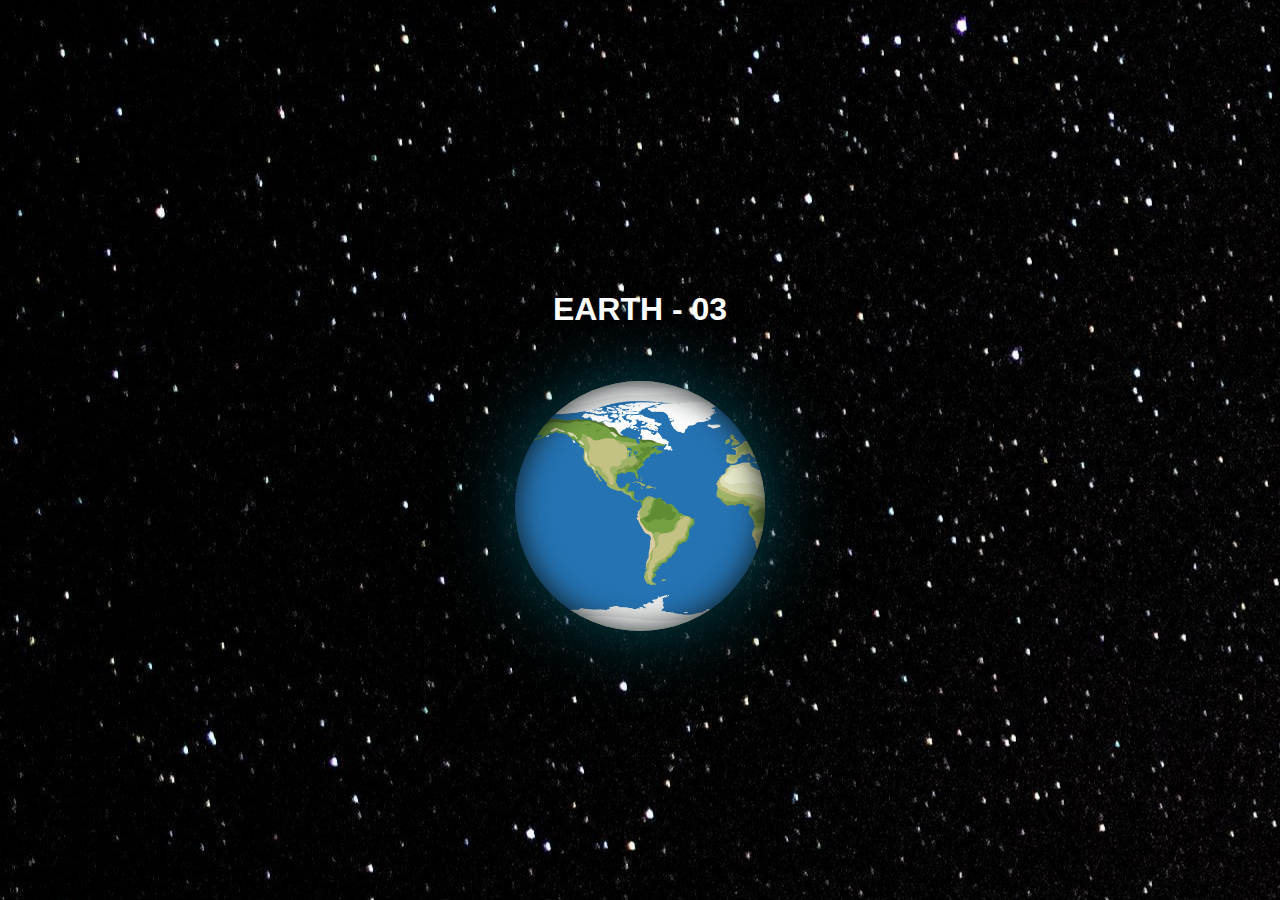
<file: 3D-earth-animation/index.html>
<!DOCTYPE html>
<html lang="en">
  <head>
    <meta charset="UTF-8" />
    <meta name="viewport" content="width=device-width, initial-scale=1.0" />
    <link rel="stylesheet" href="./style.css" />
    <title>3D Earth Animation</title>
  </head>
  <body>
    <div class="container">
      <h1>EARTH - 03</h1>
      <div class="earth"></div>
    </div>
  </body>
</html>
</file>
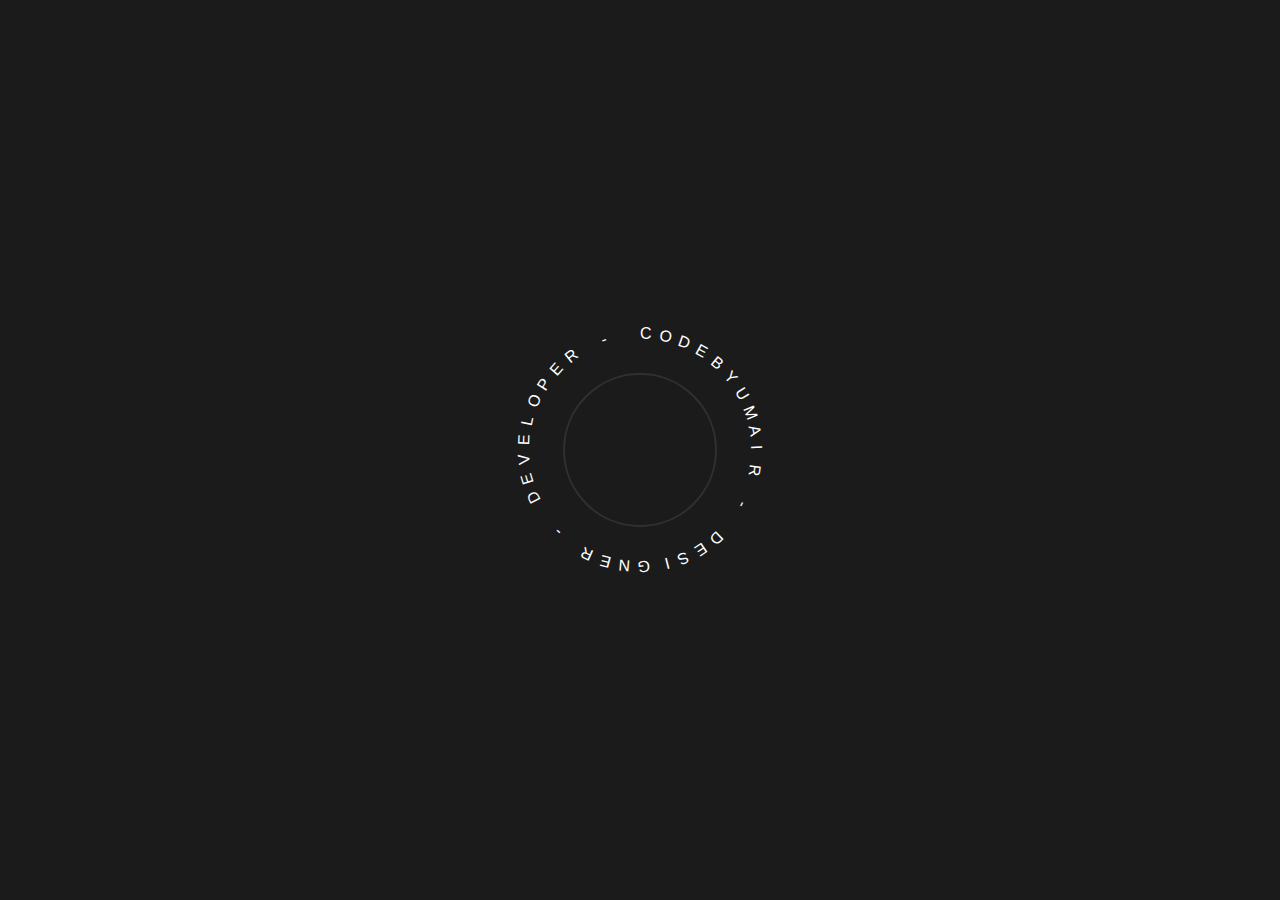
<file: circular-text-animation/index.html>
<!DOCTYPE html>
<html lang="en">
  <head>
    <meta charset="UTF-8" />
    <meta name="viewport" content="width=device-width, initial-scale=1.0" />
    <link rel="stylesheet" href="./style.css" />
    <title>Circular Text Animation</title>
  </head>
  <body>
    <div id="text-container"></div>
    <script>
      document.addEventListener("DOMContentLoaded", () => {
        const textContainer = document.getElementById("text-container");
        const text = "codebyumair - designer - developer - ";
        const angleIncrement = 360 / text.length;

        for (let i = 0; i < text.length; i++) {
          const characters = document.createElement("div");
          characters.innerText = text[i];
          characters.classList.add("text-character");
          characters.style.transform = `rotate(${i * angleIncrement}deg)`;
          textContainer.appendChild(characters);
        }
      });
    </script>
  </body>
</html>
</file>
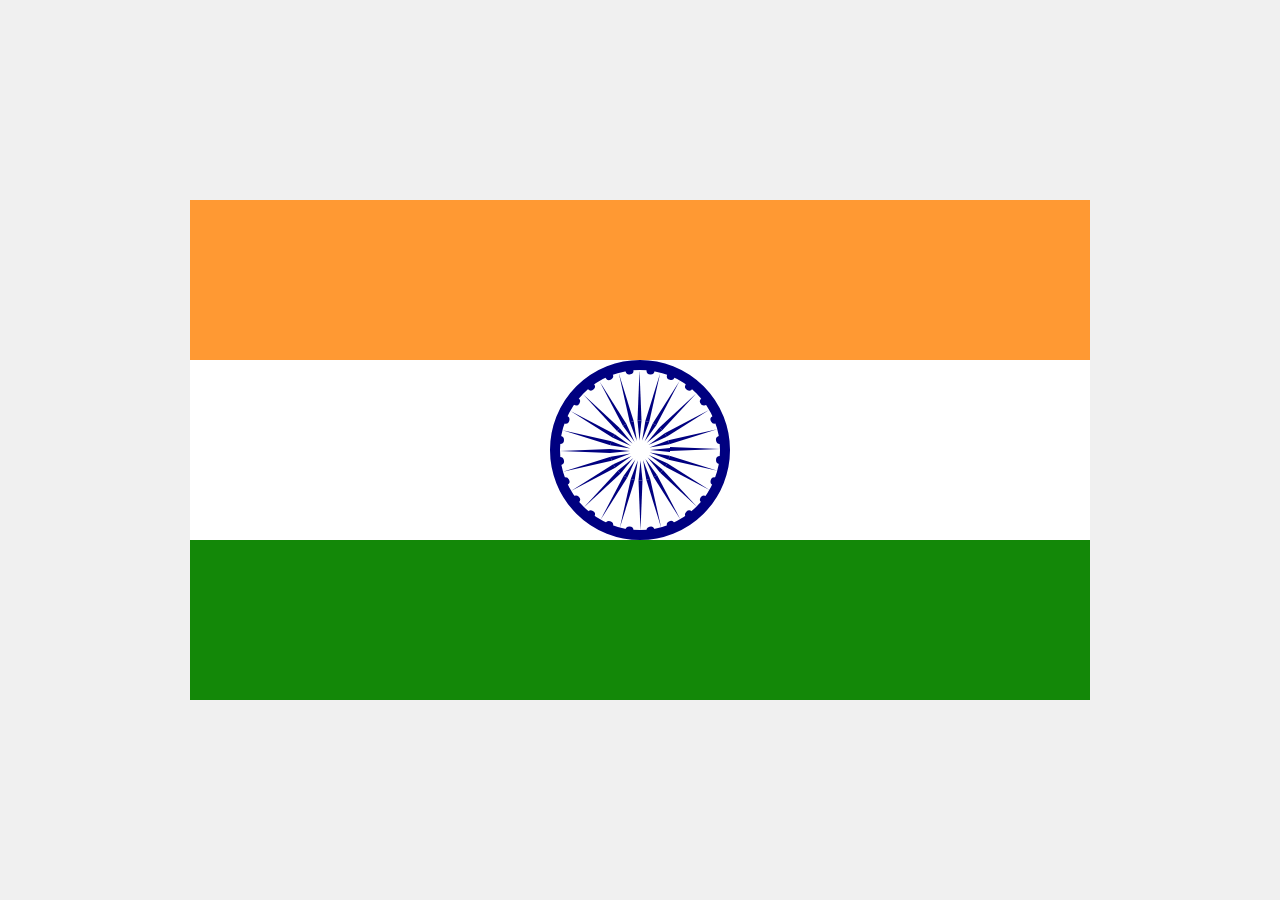
<file: india/index.html>
<!DOCTYPE html>
<html lang="en">
  <head>
    <meta charset="UTF-8" />
    <meta name="viewport" content="width=device-width, initial-scale=1.0" />
    <title>India</title>
    <link rel="stylesheet" href="./style.css" />
  </head>
  <body>
    <div class="flag-container">
      <div class="color saffron"></div>
      <div class="color white">
        <div class="ashok-chakra" id="chakra"></div>
      </div>
      <div class="color green"></div>
    </div>
    <script>
      const chakra = document.getElementById("chakra");
      for (let i = 0; i < 24; i++) {
        const spoke = document.createElement("div");
        spoke.className = "spokes";
        spoke.style.transform = `rotate(${i * 15}deg)`;
        chakra.appendChild(spoke);
      }
    </script>
  </body>
</html>
</file>
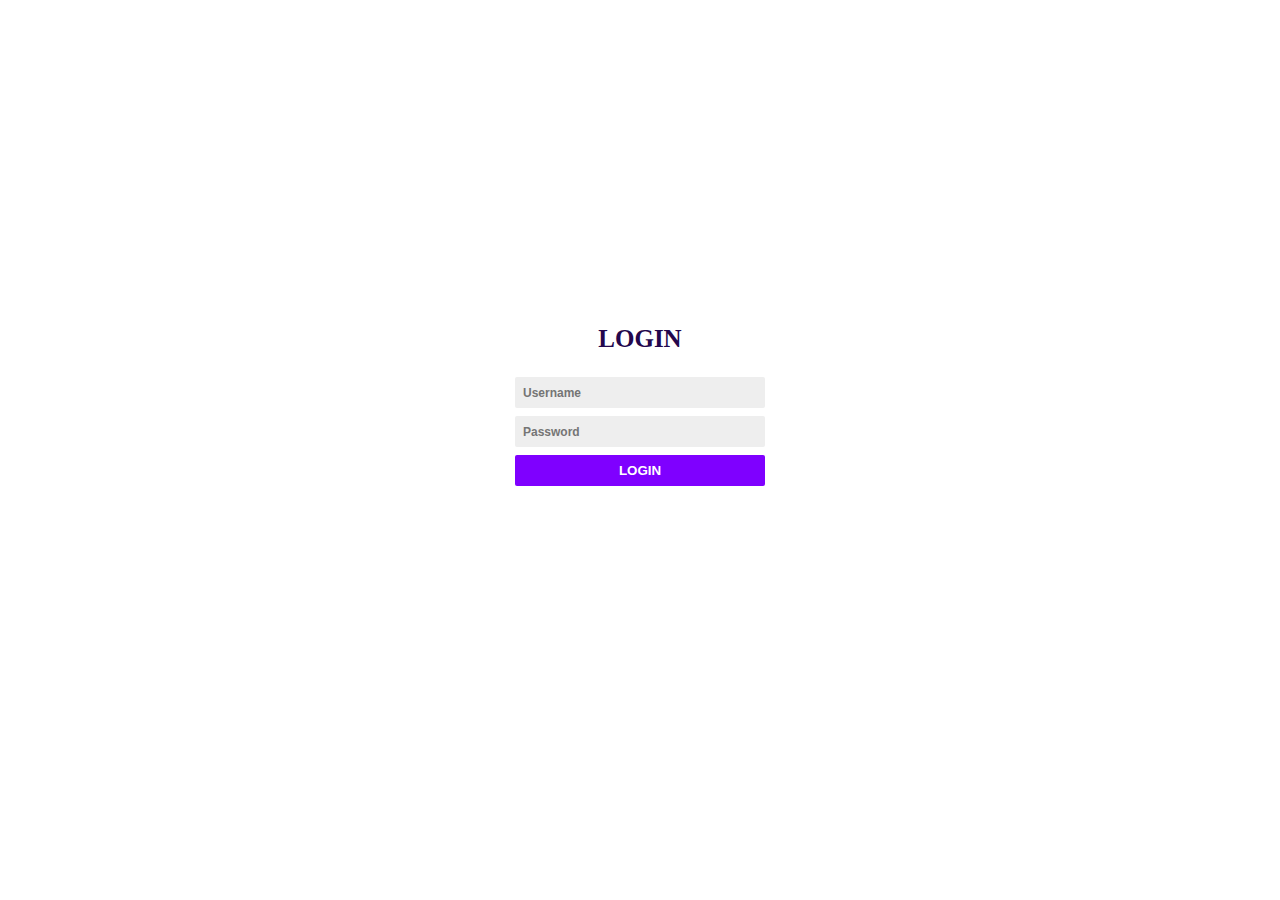
<file: login-form/index.html>
<!DOCTYPE html>
<html lang="en">
  <head>
    <meta charset="UTF-8" />
    <meta name="viewport" content="width=device-width, initial-scale=1.0" />
    <link rel="stylesheet" href="./style.css" />
    <title>Login</title>
  </head>
  <body>
    <div class="container">
      <div class="form-container">
        <h3>LOGIN</h3>
        <form>
          <input type="text" placeholder="Username" />
          <input type="password" id="password" placeholder="Password" />
          <span id="msg" style="display: none">* Caps lock is on *</span>
          <button>LOGIN</button>
        </form>
      </div>
    </div>
    <script>
      const password = document.getElementById("password");
      const msg = document.getElementById("msg");

      password.addEventListener("keyup", (e) => {
        msg.style.display = e.getModifierState("CapsLock") ? "block" : "none";
      });
    </script>
  </body>
</html>
</file>
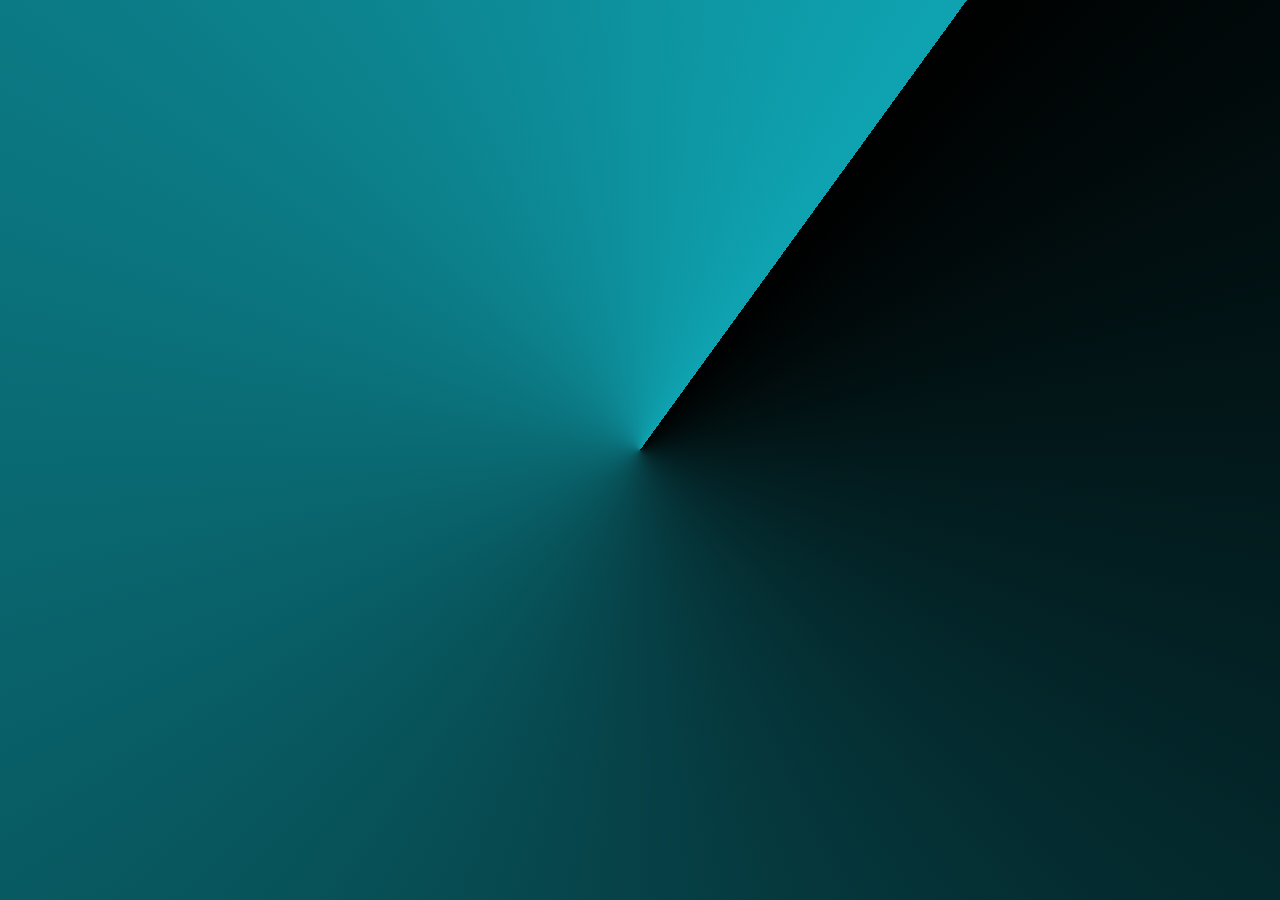
<file: reverse-clock-effect/index.html>
<!DOCTYPE html>
<html lang="en">
  <head>
    <meta charset="UTF-8" />
    <meta name="viewport" content="width=device-width, initial-scale=1.0" />
    <title>Reverse clock effect</title>
    <style>
      body {
        margin: 0;
        background-color: #000;
      }
      .container {
        width: 100%;
        height: 100vh;
        display: grid;
        place-items: center;
        overflow: hidden;
      }
      .effect {
        width: 250%;
        height: 250%;
        background: conic-gradient(
          from 36deg at 50% 50%,
          #0fa3b100 0deg,
          #0fa3b1 360deg
        );
        animation: rotate 5s infinite linear;
      }

      @keyframes rotate {
        from {
          transform: rotate(1turn);
        }
      }
    </style>
  </head>
  <body>
    <div class="container">
      <div class="effect"></div>
    </div>
  </body>
</html>
</file>
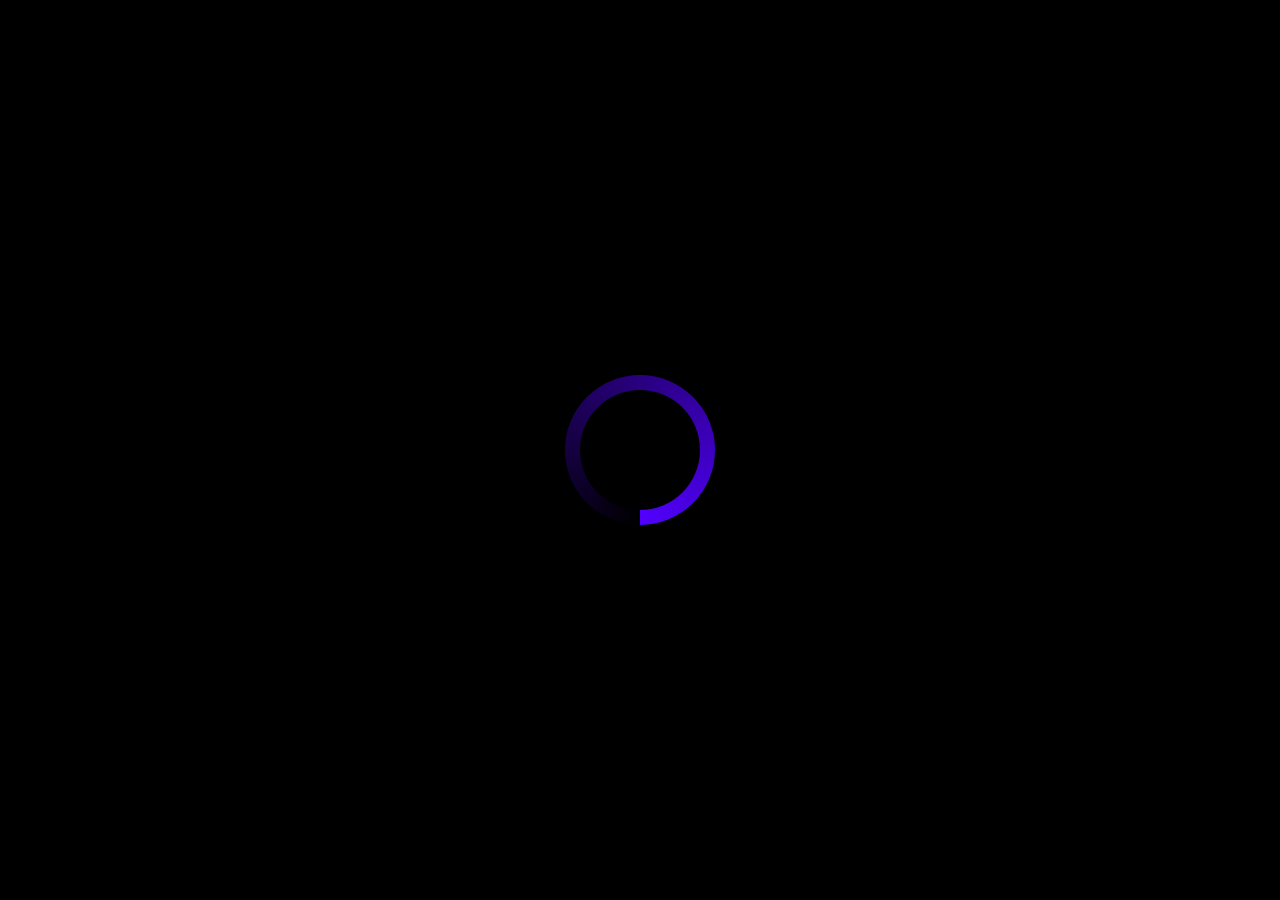
<file: spinner-01/index.html>
<!DOCTYPE html>
<html lang="en">
  <head>
    <meta charset="UTF-8" />
    <meta name="viewport" content="width=device-width, initial-scale=1.0" />
    <title>Spinner 01</title>
    <style>
      body {
        background-color: #000;
        width: 100%;
        height: 100vh;
        margin: 0;
        display: grid;
        place-items: center;
      }

      .spinner {
        display: grid;
        place-items: center;
        width: 150px;
        height: 150px;
        border-radius: 50%;
        background: conic-gradient(
          from 180deg at 50% 50%,
          rgba(82, 0, 255, 0) 0deg,
          #5200ff 360deg
        );
        animation: spin 2s infinite linear;
      }
      .spinner::before {
        content: "";
        border-radius: 50%;
        width: 80%;
        height: 80%;
        background-color: #000;
      }

      @keyframes spin {
        to {
          transform: rotate(1turn);
        }
      }
    </style>
  </head>
  <body>
    <div class="spinner"></div>
  </body>
</html>
</file>
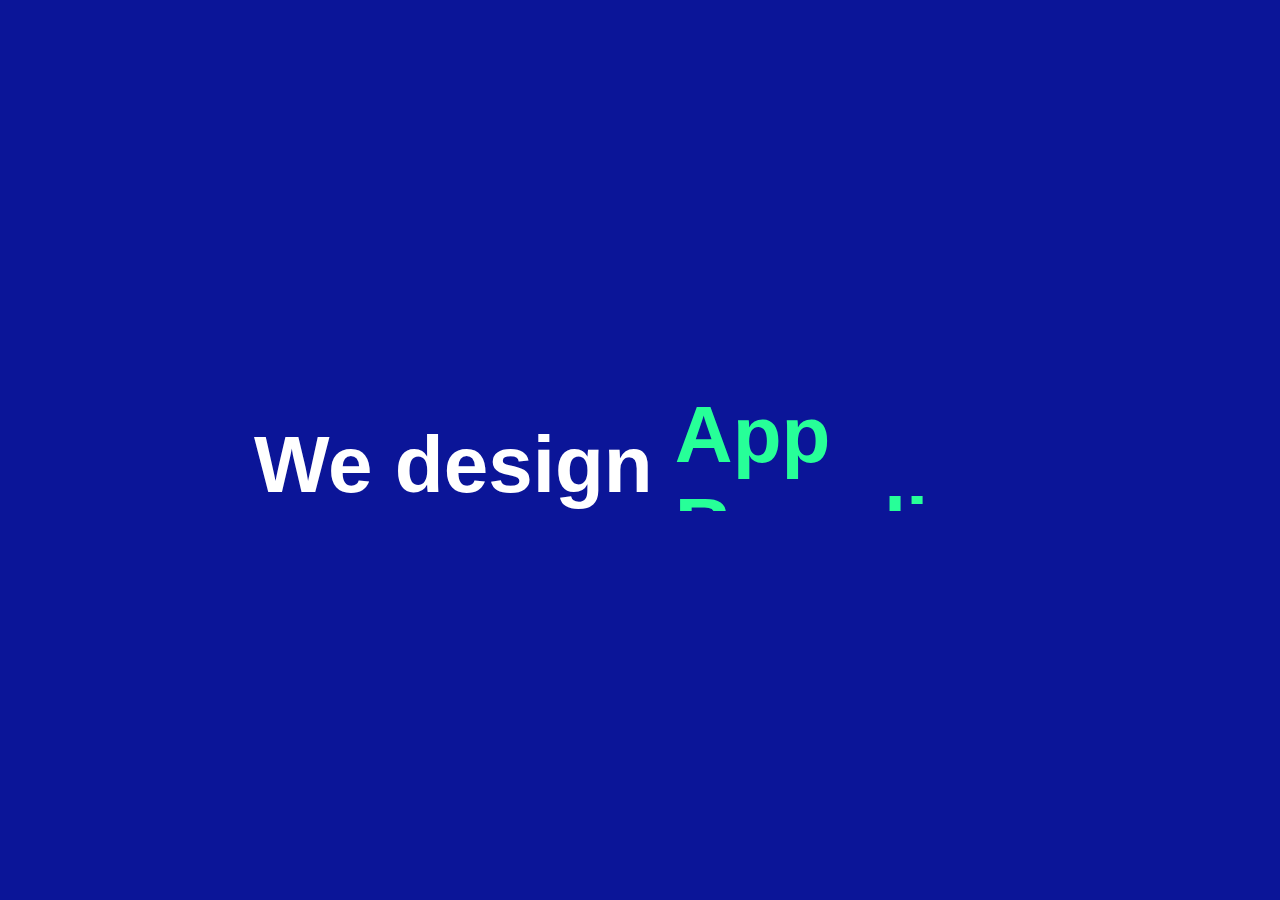
<file: text-scroll-animation/index.html>
<!DOCTYPE html>
<html lang="en">
  <head>
    <meta charset="UTF-8" />
    <meta name="viewport" content="width=device-width, initial-scale=1.0" />
    <link rel="stylesheet" href="./style.css" />
    <title>Text Scroll Animation</title>
  </head>
  <body>
    <h1>
      We design
      <div class="animated-text">
        <span>App</span>
        <span>Branding</span>
        <span>UI/UX</span>
        <span>Website</span>
        <span>App</span>
      </div>
    </h1>
  </body>
</html>
</file>
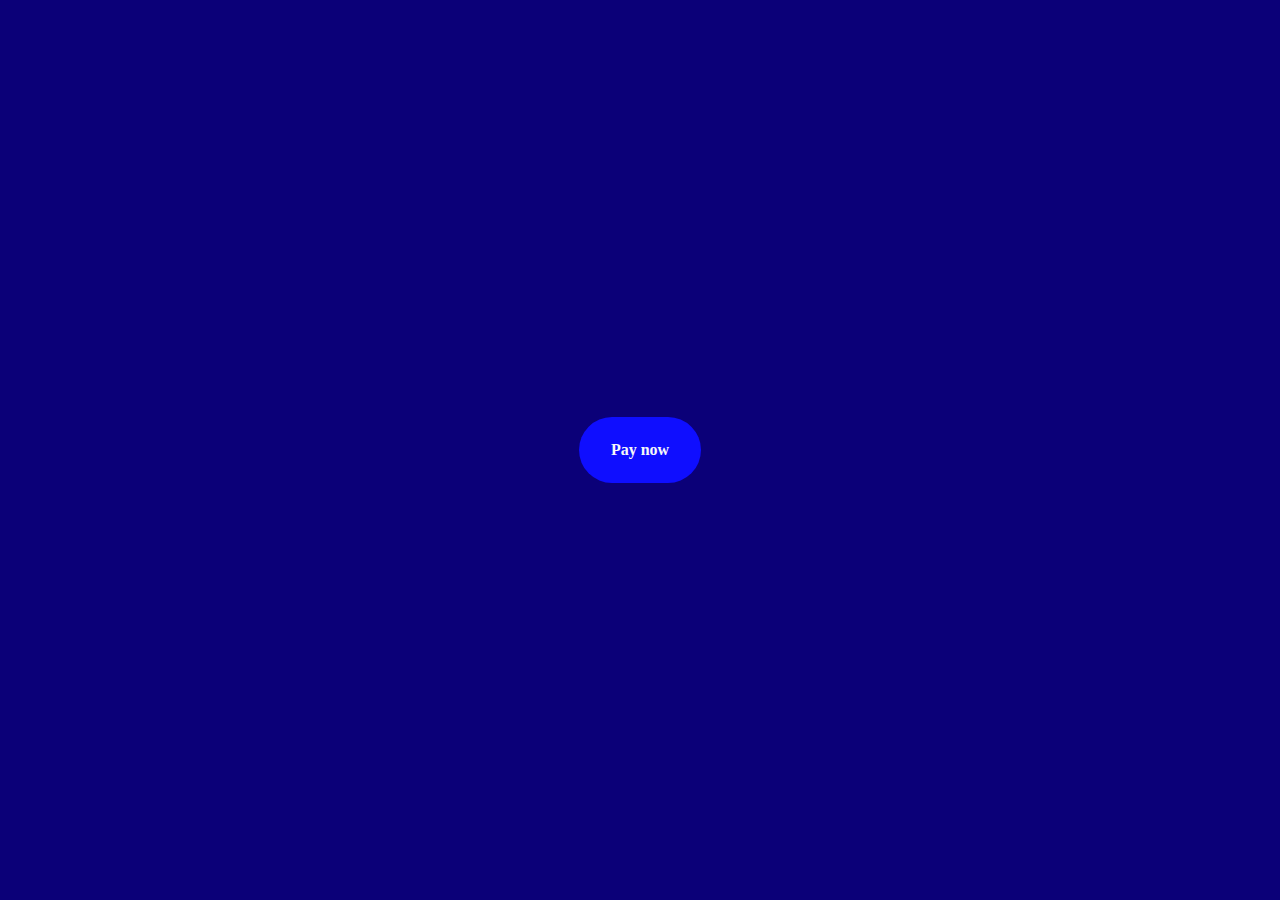
<file: toast/index.html>
<!DOCTYPE html>
<html lang="en">
  <head>
    <meta charset="UTF-8" />
    <meta name="viewport" content="width=device-width, initial-scale=1.0" />
    <link rel="stylesheet" href="./style.css" />
    <title>Toast</title>
  </head>
  <body>
    <button id="btn-toast">Pay now</button>
    <div id="toast-msg">Payment Successful</div>
    <script>
      const btnToast = document.getElementById("btn-toast");
      const toast = document.getElementById("toast-msg");
      btnToast.addEventListener("click", () => {
        toast.classList.add("show");
        setTimeout(() => {
          toast.classList.remove("show");
        }, 2000);
      });
    </script>
  </body>
</html>
</file>
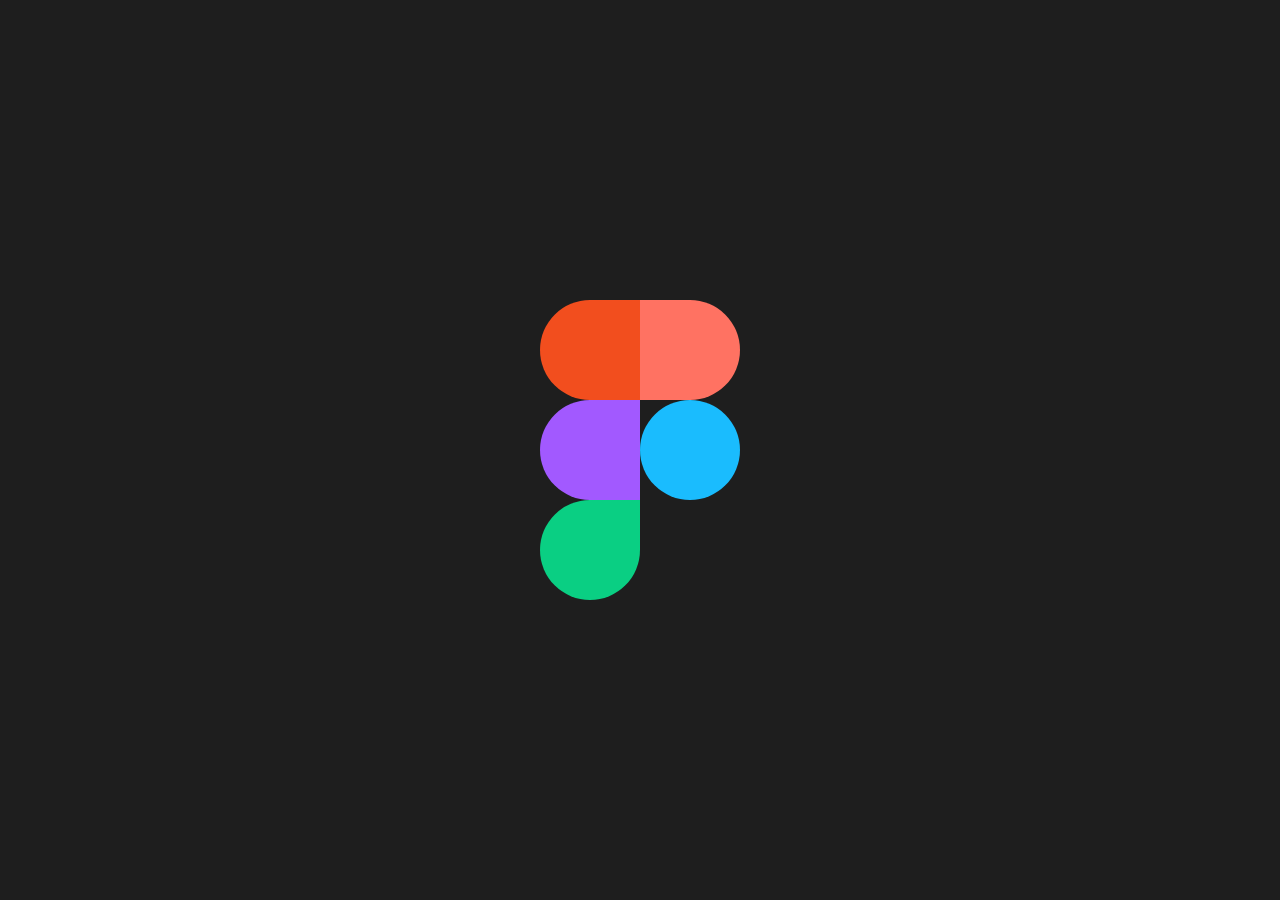
<file: css-logos/figma.html>
<!DOCTYPE html>
<html lang="en">
  <head>
    <meta charset="UTF-8" />
    <meta name="viewport" content="width=device-width, initial-scale=1.0" />
    <title>Figma Logo</title>
    <style>
      :root {
        --bg: #1e1e1e;
        --red: #f24e1e;
        --rose: #ff7262;
        --lavender: #a259ff;
        --turquoise: #1abcfe;
        --bright-green: #0acf83;
        --width: 200px;
        --height: 100px;
      }
      body {
        margin: 0;
        display: grid;
        place-items: center;
        height: 100vh;
        background-color: var(--bg);
      }

      .figma-logo {
        width: var(--width);
      }

      .horizontal-line {
        height: var(--height);
        width: calc(var(--width) / 2);
        position: relative;
        border-radius: 80px 0 0 80px;
      }

      .line-1 {
        background-color: var(--red);
      }

      .line-1::after,
      .line-2::after {
        content: "";
        height: var(--height);
        width: calc(var(--width) / 2);
        position: absolute;
        right: -6.25rem;
      }

      .line-1::after {
        border-radius: 0 80px 80px 0;
        background-color: var(--rose);
      }

      .line-2 {
        background-color: var(--lavender);
      }

      .line-2::after {
        border-radius: 80px;
        background-color: var(--turquoise);
      }

      .line-3 {
        background-color: var(--bright-green);
        border-radius: 80px 0 80px 80px;
      }
    </style>
  </head>
  <body>
    <div class="figma-logo">
      <div class="horizontal-line line-1"></div>
      <div class="horizontal-line line-2"></div>
      <div class="horizontal-line line-3"></div>
    </div>
  </body>
</html>
</file>
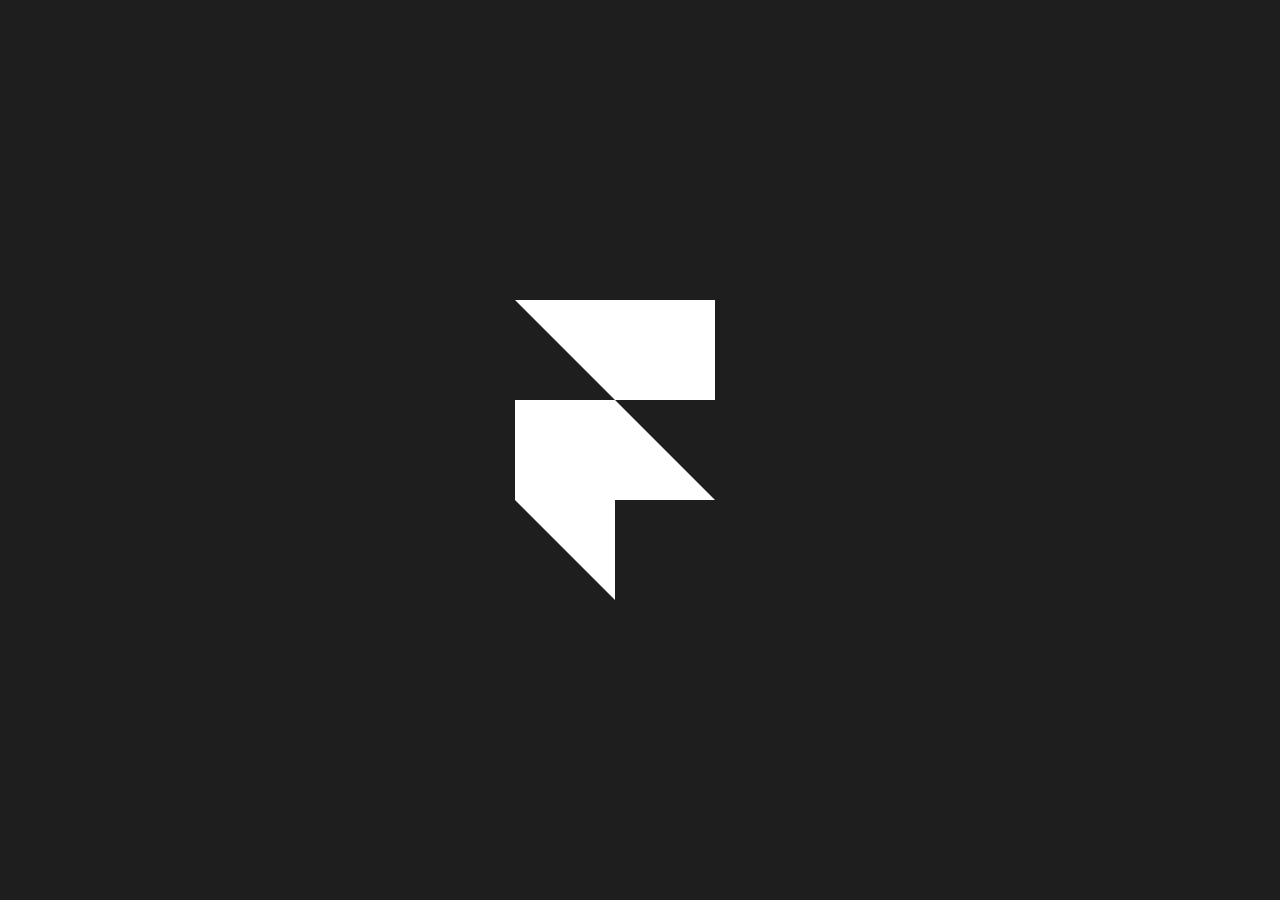
<file: css-logos/framer.html>
<!DOCTYPE html>
<html lang="en">
  <head>
    <meta charset="UTF-8" />
    <meta name="viewport" content="width=device-width, initial-scale=1.0" />
    <title>Framer Logo</title>
    <style>
      :root {
        --bg: #1e1e1e;
        --white: #ffffff;
      }
      body {
        margin: 0;
        display: grid;
        place-items: center;
        background-color: #1e1e1e;
        height: 100vh;
      }
      .framer-logo {
        width: 250px;
      }
      .line-1 {
        width: 0;
        height: 0;
        position: relative;
        border-top: 100px solid var(--white);
        border-left: 100px solid transparent;
      }

      .line-1::after {
        content: "";
        position: absolute;
        width: 100px;
        height: 100px;
        top: -6.25rem;
        background-color: var(--white);
      }
      .line-2 {
        width: 100px;
        height: 100px;
        background-color: var(--white);
        position: relative;
      }
      .line-2::after {
        content: "";
        width: 0;
        height: 0;
        position: absolute;
        left: 6.25rem;
        border-bottom: 100px solid var(--white);
        border-right: 100px solid transparent;
      }
      .line-3 {
        width: 0;
        height: 0;
        border-top: 100px solid var(--white);
        border-left: 100px solid transparent;
      }
    </style>
  </head>
  <body>
    <div class="framer-logo">
      <div class="line-1"></div>
      <div class="line-2"></div>
      <div class="line-3"></div>
    </div>
  </body>
</html>
</file>
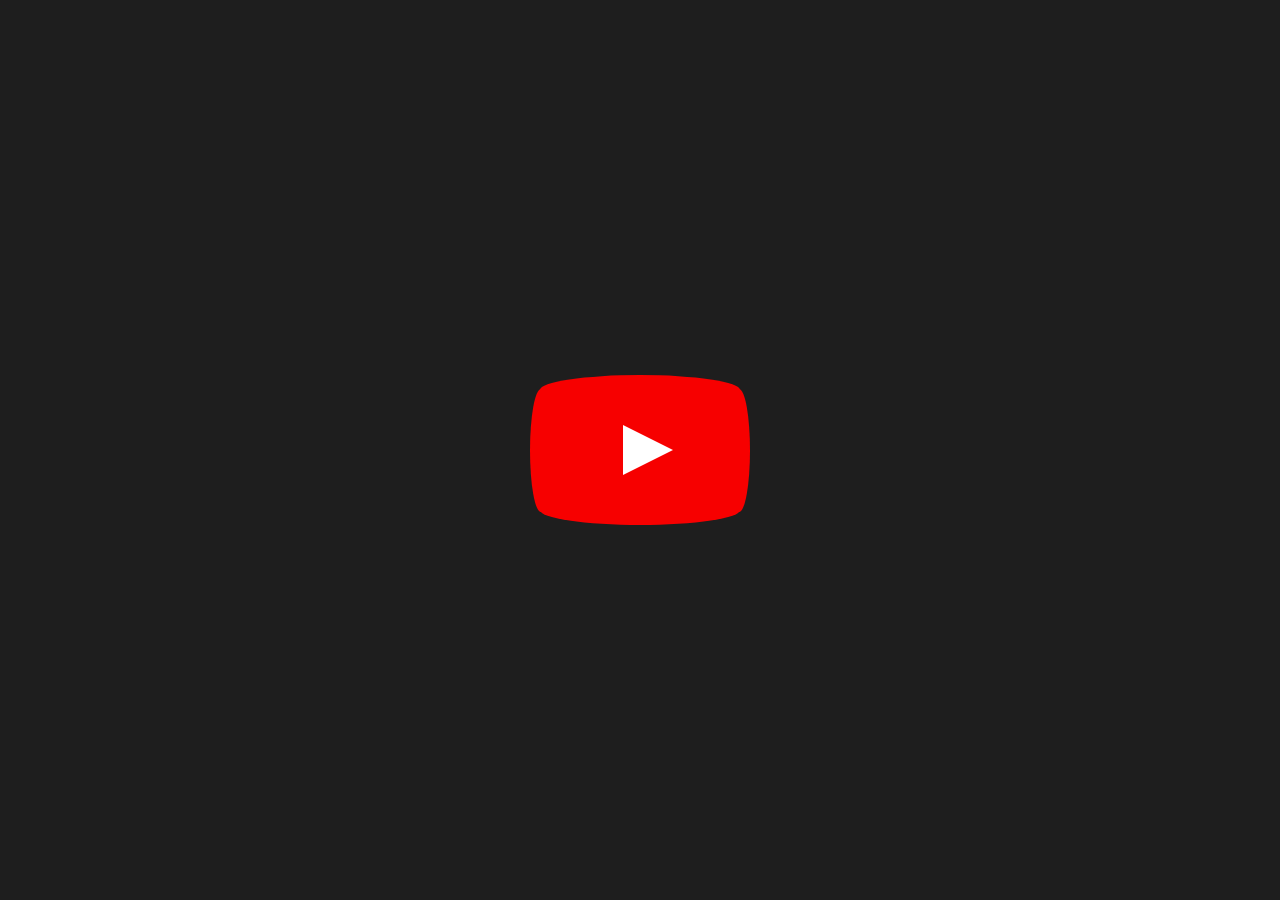
<file: css-logos/youtube.html>
<!DOCTYPE html>
<html lang="en">
  <head>
    <meta charset="UTF-8" />
    <meta name="viewport" content="width=device-width, initial-scale=1.0" />
    <title>Youtube logo</title>
    <style>
      :root {
        --bg: #1e1e1e;
        --red: #f70000;
      }
      body {
        margin: 0;
        width: 100%;
        height: 100vh;
        display: grid;
        place-items: center;
        background-color: var(--bg);
      }
      .youtube-logo {
        position: relative;
        display: grid;
        place-items: center;
        width: 200px;
        height: 150px;
        background-color: var(--red);
        border-radius: 50% / 10%;
      }
      .youtube-logo::before {
        content: "";
        position: absolute;
        top: 9%;
        bottom: 9%;
        left: -5%;
        right: -5%;
        background-color: var(--red);
        border-radius: 5% / 50%;
      }

      .youtube-logo::after {
        content: "";
        position: absolute;
        border-top: 25px solid transparent;
        border-left: 50px solid #fff;
        border-bottom: 25px solid transparent;
        margin-left: 1rem;
      }
    </style>
  </head>
  <body>
    <div class="youtube-logo"></div>
  </body>
</html>
</file>
<file: 3D-earth-animation/style.css>
body {
  margin: 0;
  height: 100vh;
  color: #fff;
  font-family: "Orbitron", sans-serif;
}

.container {
  width: 100%;
  height: 100%;
  display: flex;
  align-items: center;
  justify-content: center;
  gap: 2em;
  flex-direction: column;
  background-color: #000;
  background-image: url("./assets/space.jpg");
  background-position: 0;
  animation: moveSpace 20s infinite linear;
}

.earth {
  width: 250px;
  height: 250px;
  border-radius: 50%;
  background-image: url("./assets/earth.jpg");
  background-size: cover;
  box-shadow: inset 0 0 30px rgb(13, 22, 23), 0 0 80px rgba(3, 147, 172, 0.5);
  animation: moveSpace 5s infinite linear;
}

@keyframes moveSpace {
  to {
    background-position: 100%;
  }
}
</file>
<file: circular-text-animation/style.css>
:root {
  --bg: #1b1b1b;
  --color: #ffffff;
  --border: #303030;
}

* {
  margin: 0;
  padding: 0;
}

body {
  width: 100vw;
  height: 100vh;
  background-color: var(--bg);
  display: grid;
  place-items: center;
  font-family: "Poppins", sans-serif;
}

#text-container {
  position: relative;
  width: 250px;
  height: 250px;
  outline: 2px solid var(--border);
  outline-offset: -50px;
  border-radius: 50%;
  animation: text-rotate 10s linear infinite;
}

.text-character {
  position: absolute;
  left: 50%;
  color: var(--color);
  text-transform: uppercase;
  transform-origin: 0 125px;
}

@keyframes text-rotate {
  to {
    transform: rotate(360deg);
  }
}
</file>
<file: india/style.css>
body {
  margin: 0;
  display: flex;
  justify-content: center;
  align-items: center;
  background-color: #f0f0f0;
  height: 100vh;
}

.flag-container {
  font-size: 10px;
  width: 90em;
  height: 50em;
  display: grid;
  grid-template-rows: repeat(3, 1fr);
}
.color {
  box-sizing: border-box;
  display: flex;
  justify-content: center;
  align-items: center;
}
.saffron {
  background-color: #ff9933;
}
.white {
  background-color: #fff;
}
.green {
  background-color: #138808;
}
.ashok-chakra {
  width: 16em;
  height: 16em;
  position: relative;
  border: 1em solid #000080;
  border-radius: 50%;
  display: flex;
  justify-content: center;
  align-items: center;
}
.spokes {
  width: 1em;
  height: 0;
  position: absolute;
  top: 7.75em;
  left: 8em;
  border-top: 0.25em solid transparent;
  border-right: 2em solid #000080;
  border-bottom: 0.25em solid transparent;
  transform-origin: 0 0.25em;
}
.spokes::before {
  content: "";
  position: absolute;
  width: 0;
  height: 0;
  top: -0.25em;
  left: 3em;
  border-top: 0.25em solid transparent;
  border-left: 5em solid #000080;
  border-bottom: 0.25em solid transparent;
}
.spokes::after {
  content: "";
  position: absolute;
  width: 0.8em;
  height: 0.8em;
  top: 0.66em;
  left: 7.6em;
  background-color: #000080;
  border-radius: 50%;
}
</file>
<file: login-form/style.css>
* {
  margin: 0;
  padding: 0;
  box-sizing: border-box;
  font-family: "Poppins", sans-serif;
}
.container {
  display: flex;
  justify-content: center;
  align-items: center;
  width: 100vw;
  min-height: 100vh;
}

.form-container {
  width: 250px;
  height: 250px;
}

h3 {
  text-align: center;
  font-family: poppins;
  font-size: 25px;
  color: #23074d;
  margin-bottom: 1.5rem;
}

input {
  border: none;
  outline: none;
  background: #eee;
  padding: 0.5rem;
  width: 100%;
  margin-bottom: 0.5rem;
  border-radius: 2px;
}

input::placeholder {
  font-size: 12px;
  font-weight: bold;
}

#msg {
  border: 1px solid #ff0000;
  background: lightpink;
  font-size: 13px;
  width: 100%;
  padding: 0.5rem;
  margin-bottom: 0.5rem;
  color: #ff0000;
}

button {
  border-radius: 2px;
  border: none;
  outline: none;
  width: 100%;
  padding: 0.5rem;
  background: #7f00ff;
  color: #fff;
  font-weight: 600;
  cursor: pointer;
}
</file>
<file: text-scroll-animation/style.css>
body {
  margin: 0;
  display: grid;
  place-items: center;
  background-color: #0b1598;
  color: #fff;
  font-family: "Poppins", sans-serif;
  height: 100vh;
}

h1 {
  font-size: 5em;
  position: relative;
}

.animated-text {
  display: inline-block;
  color: #27ff98;
  overflow: hidden;
  height: 1.52em;
  vertical-align: bottom;
}

.animated-text span {
  display: block;
  animation: scrollText 6s infinite ease;
}

@keyframes scrollText {
  0% {
    transform: translateY(0%);
  }
  25% {
    transform: translateY(-100%);
  }
  50% {
    transform: translateY(-200%);
  }
  75% {
    transform: translateY(-300%);
  }
  100% {
    transform: translateY(-400%);
  }
}
</file>
<file: toast/style.css>
:root {
  --bg: #0b0078;
  --btn-bg: #0f0eff;
  --toast-bg: #5f87ff;
  --color: #f6f7f9;
}

* {
  margin: 0;
  padding: 0;
  box-sizing: border-box;
}

body {
  height: 100vh;
  display: flex;
  align-items: center;
  justify-content: center;
  background-color: var(--bg);
}

#btn-toast {
  font: bold 1em "Poppins", san-serif;
  color: var(--color);
  background-color: var(--btn-bg);
  border: none;
  border-radius: 40px;
  padding: 1.5em 2em;
  cursor: pointer;
}

#toast-msg {
  position: fixed;
  left: 50%;
  transform: translateX(-50%);
  bottom: -8em;
  color: var(--color);
  background-color: var(--toast-bg);
  padding: 1.2em 2.4em;
  border-radius: 40px;
  transition: bottom 0.4s ease;
  font: 1em "Poppins", san-serif;
}

#toast-msg.show {
  bottom: 2em;
}
</file>
